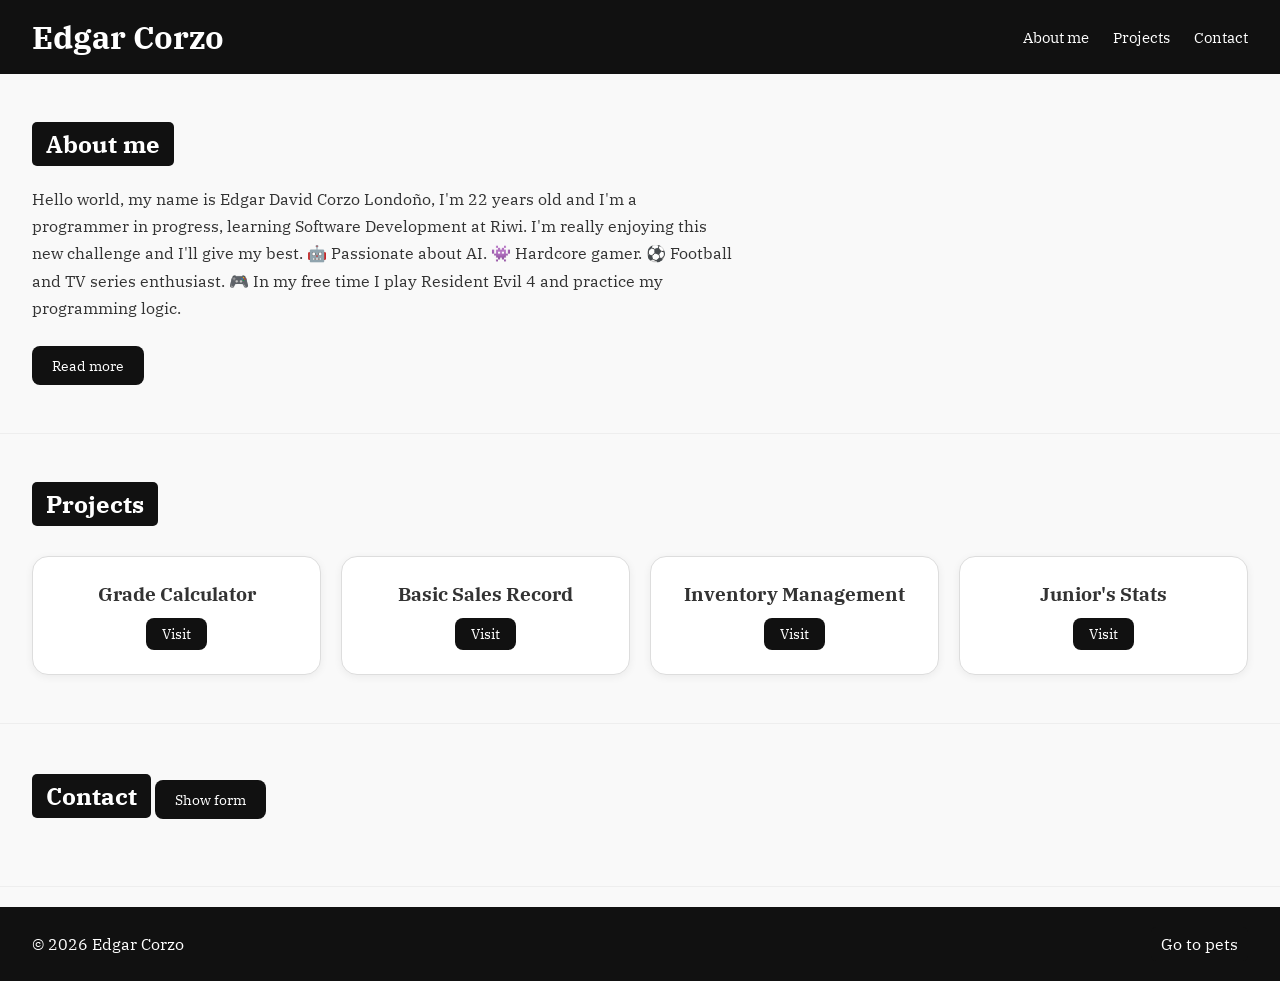
<file: index.html>
<!doctype html>
<html lang="en">
  <head>
    <meta charset="UTF-8" />
    <meta name="viewport" content="width=device-width, initial-scale=1.0" />
    <title>Main Page</title>
    <link rel="stylesheet" href="style.min.css" />
    <link
      href="https://fonts.googleapis.com/css2?family=IBM+Plex+Serif:ital,wght@0,100;0,200;0,300;0,400;0,500;0,600;0,700;1,100;1,200;1,300;1,400;1,500;1,600;1,700&display=swap"
      rel="stylesheet"
    />
  </head>

  <body>
    <header>
      <h1>Edgar Corzo</h1>
      <nav>
        <a href="#about">About me</a>
        <a href="#projects">Projects</a>
        <a href="#contact">Contact</a>
      </nav>
    </header>

    <main>
      <section id="about">
        <h2 class="title">About me</h2>
        <p id="description">
          Hello world, my name is Edgar David Corzo Londoño, I'm 22 years old
          and I'm a programmer in progress, learning Software Development at
          Riwi. I'm really enjoying this new challenge and I'll give my best. 🤖
          Passionate about AI. 👾 Hardcore gamer. ⚽ Football and TV series
          enthusiast. 🎮 In my free time I play Resident Evil 4 and practice my
          programming logic.
        </p>
        <button class="btn" id="btnToggle">Read more</button>
      </section>

      <section id="projects">
        <h2 class="title">Projects</h2>
        <div class="projects-grid">
          <div class="card">
            <h3>Grade Calculator</h3>
            <a
              class="card-btn"
              href="https://github.com/EdgarCorzo777/CalculadorDeNotas"
              target="_blank"
              >Visit</a
            >
          </div>
          <div class="card">
            <h3>Basic Sales Record</h3>
            <a
              class="card-btn"
              href="https://github.com/EdgarCorzo777/RegistroDeVentasBasico"
              target="_blank"
              >Visit</a
            >
          </div>
          <div class="card">
            <h3>Inventory Management</h3>
            <a
              class="card-btn"
              href="https://github.com/EdgarCorzo777/Inventory-Management"
              target="_blank"
              >Visit</a
            >
          </div>
          <div class="card">
            <h3>Junior's Stats</h3>
            <a
              class="card-btn"
              href="https://github.com/EdgarCorzo777/EstadisticasDelJuju"
              target="_blank"
              >Visit</a
            >
          </div>
        </div>
      </section>

      <section id="contact">
        <h2 class="title">Contact</h2>
        <button class="btn" id="btnForm">Show form</button>
        <form id="form" action="index.html" method="get" style="display: none">
          <label for="name">Name:</label>
          <input id="name" type="text" placeholder="Enter your name" />
          <label for="phone">Phone:</label>
          <input
            id="phone"
            type="number"
            placeholder="Enter your phone number"
          />
          <label for="email">Email:</label>
          <input id="email" type="email" placeholder="Enter your email" />
          <button class="btn" type="submit">Send</button>
        </form>
      </section>
    </main>

    <footer>
      <p>© 2026 Edgar Corzo</p>
      <a class="link-btn" href="pets.html">Go to pets</a>
    </footer>
    <script src="script.js"></script>
  </body>
</html>
</file>
<file: style.min.css>
.title,header h1,nav a{color:#fff}.card-btn,.title{display:inline-block}body,form label{color:var(--color-text)}.card-btn,.link-btn,nav a{text-decoration:none}.btn:hover,.card-btn:hover,.link-btn:hover{background-color:#333}footer,header{display:flex;background-color:var(--color-header)}:root{--color-background:#f9f9f9;--color-header:#111111;--color-card:#ffffff;--color-title:#111111;--color-button:#111111;--color-text:#333333;--main-font:"IBM Plex Serif",serif}*{margin:0;padding:0;box-sizing:border-box}body{font-family:var(--main-font);font-optical-sizing:auto;font-style:normal;font-size:1rem;background-color:var(--color-background)}header{justify-content:space-between;align-items:center;width:100%;padding:16px 32px;position:sticky;top:0}h1{font-size:2rem}h2{font-size:1.5rem}h3{font-size:1.2rem}nav{display:flex;gap:24px}nav a{font-size:.95rem}.btn,form input,form label{font-size:.9rem}nav a:hover{color:#aaa}main section{padding:48px 32px;border-bottom:1px solid #eee}.title{background-color:var(--color-title);padding:6px 14px;border-radius:5px;margin-bottom:20px}.btn,.card-btn{background-color:var(--color-button);font-family:var(--main-font);color:#fff}#description{max-width:700px;line-height:1.7;margin-bottom:16px}.btn{border:none;padding:10px 20px;border-radius:8px;cursor:pointer;margin-top:8px}.card-btn{margin-top:12px;padding:7px 16px;border-radius:8px;font-size:.85rem}.projects-grid{display:grid;grid-template-columns:repeat(4,1fr);gap:20px;margin-top:10px}.card,.pet-card{background-color:var(--color-card);padding:24px 18px;border-radius:16px;text-align:center;border:1px solid #ddd;box-shadow:0 2px 8px rgba(0,0,0,.06)}.pet-card{box-shadow:0 5px 10px rgba(0,0,0,.1)}form{display:flex;flex-direction:column;gap:8px;max-width:400px;margin-top:16px}form label{margin-bottom:4px;display:block}form input{display:block;width:100%;padding:10px;border:1px solid #ccc;border-radius:8px;font-family:var(--main-font);background-color:#fff}form input:focus{outline:0;border-color:#111}.gallery{padding:25px;display:grid;grid-template-columns:repeat(3,1fr);gap:25px}.gallery img{width:100%;height:250px;object-fit:cover}img{border-radius:10px;box-shadow:0 0 5px rgba(0,0,0,.15);max-width:100%;height:auto}img:hover{transform:scale(1.05);transition:transform .3s}.link-btn{color:#fff;background-color:var(--color-button);padding:7px 10px;border-radius:5px}.link-btn:hover{color:#aaa}footer{justify-content:space-between;align-items:center;padding:20px 32px;color:#fff;margin-top:20px}@media (max-width:480px){nav{flex-direction:column}.projects-grid{grid-template-columns:1fr}.gallery{grid-template-columns:repeat(2,1fr)}main section{padding:32px 16px}footer{flex-direction:column;gap:12px}}@media (min-width:481px) and (max-width:768px){.projects-grid{grid-template-columns:repeat(2,1fr)}.gallery{grid-template-columns:repeat(3,1fr)}}
</file>
